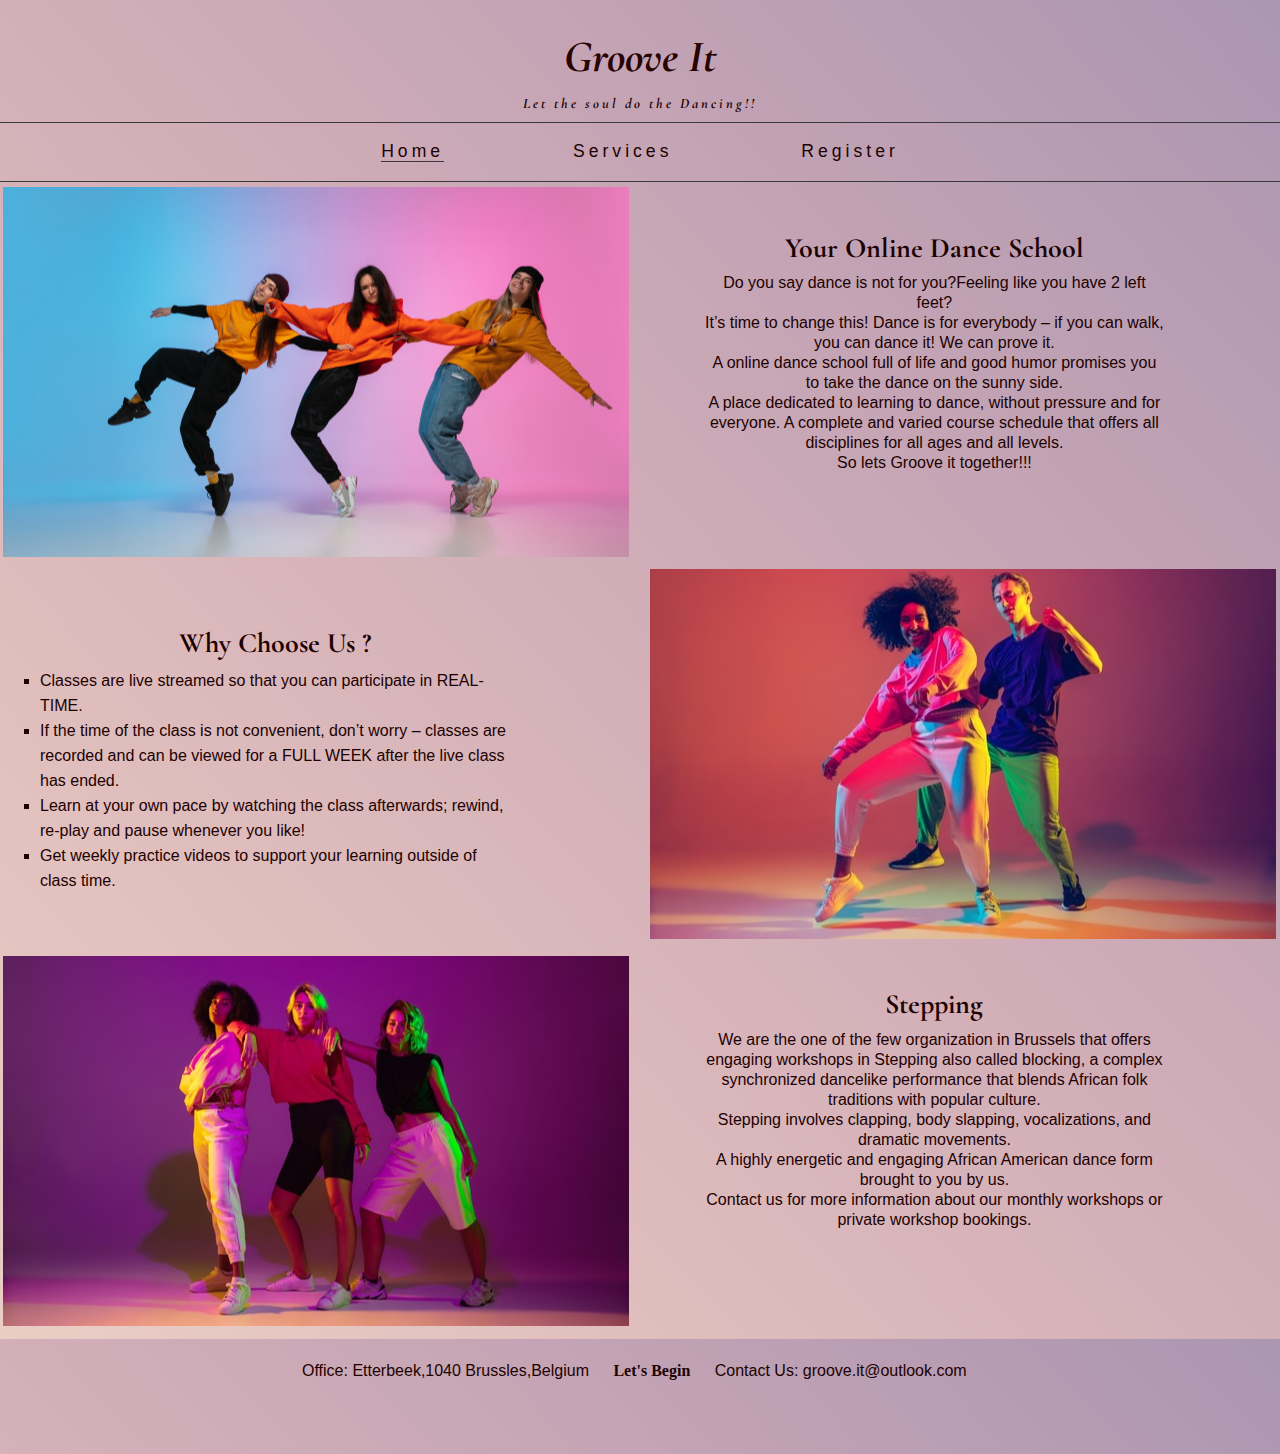
<file: index.html>
<!DOCTYPE html>
 <html lang="en">
 <head>
     <meta charset="UTF-8">
     <meta http-equiv="X-UA-Compatible" content="IE=edge">
     <meta name="viewport" content="width=device-width, initial-scale=1.0">
     <link rel="stylesheet" href="https://maxcdn.bootstrapcdn.com/bootstrap/4.2.1/css/bootstrap.min.css" type="text/css" />
    <link rel="stylesheet" href="https://use.fontawesome.com/releases/v5.0.10/css/all.css" integrity="sha384-+d0P83n9kaQMCwj8F4RJB66tzIwOKmrdb46+porD/OvrJ+37WqIM7UoBtwHO6Nlg" crossorigin="anonymous">
    <link rel="stylesheet" href="assets/css/style.css" type="text/css" />
    <title>Groove It</title>
 </head>
 <body>
    <header id="logo">
      <a href="index.html">
        <h1>Groove It</h1> 
      </a>
      <h2 id="logomark"><strong>Let the soul do the Dancing!!</strong></h2>
    
      <hr/>
      <nav>
        <ul id="menu">
          <li><a class="active" href="index.html">Home</a>
          </li>
          <li><a href="services.html">Services</a>
          </li>
          
          <li><a href="register.html">Register</a>
          </li>
        </ul>
      </nav>
      <hr/>
    </header> 
    <section class="welcome">
        <div id="danceimg-1">
          
        </div>
        <div class="right-about">
          <div class="right-about-heading">
            <h3>Your Online Dance School</h3>
            <p>Do you say dance is not for you?Feeling like you have 2 left feet?<br/>It’s time to change this! Dance is for everybody – if you can walk, you can dance it! We can prove it.<br/>
            A online dance school full of life and good humor promises you to take the dance on the sunny side.<br/>
            A place dedicated to learning to dance, without pressure and for everyone. A complete and varied course schedule that offers all disciplines for all ages and all levels.<br/>
            So lets Groove it together!!!
            </p>
        </div>
        </div>
    </section>
    <section class="welcome">
     <div id="danceimg-2"></div>
     <div class="left-about">
      <div class="left-about-heading">
        <h3>Why Choose Us ?</h3>
        <ul>
          <li>
            Classes are live streamed so that you can participate in REAL-TIME.
          </li>
          <li>
            If the time of the class is not convenient, don’t worry – classes are
            recorded and can be viewed for a FULL WEEK after the live class has
            ended.
          </li>
          <li>
            Learn at your own pace by watching the class afterwards; rewind,
            re-play and pause whenever you like!
          </li>
          <li>
            Get weekly practice videos to support your learning outside of class
            time.
          </li>
        </ul>

     </div>
     </div>
    </section>
    <section class="welcome">
      <div id="danceimg-3">
        
      </div>
      <div class="right-about">
        <div class="right-about-heading">
          <h3>Stepping</h3>
          <p>We are the one of the few organization in Brussels that offers engaging workshops in Stepping also called blocking, a complex synchronized dancelike performance that blends African folk traditions with popular culture.<br/>Stepping involves clapping, body slapping, vocalizations, and dramatic movements.<br/>A highly energetic and engaging African American dance form brought to you by us.<br/>Contact us for more information about our monthly workshops or private workshop bookings.
          </p>
      </div>
      </div>
  </section>

    
    <footer>
      <div class="contacts">
        <ul class="address">
            <li>Office: Etterbeek,1040 Brussles,Belgium</li>

        
        
            <li><a href="register.html" target="_blank">Let's Begin</a></li>
            <li>Contact Us: groove.it@outlook.com</li>
        </ul>
      </div>

    
      
        <ul class="social-networks">
            <li><a href="www.facebook.com" target="_blank"><i class="fab fa-facebook-f"></i></a></li>
     
            <li><a href="www.twitter.com" target="_blank"><i class="fab fa-twitter"></i></a></li>
     
            
            
            <li><a href="www.instagram.com" target="_blank"><i class="fab fa-instagram"></i></a></li>
          </ul>

    </footer>
 </body>
 </html>
</file>
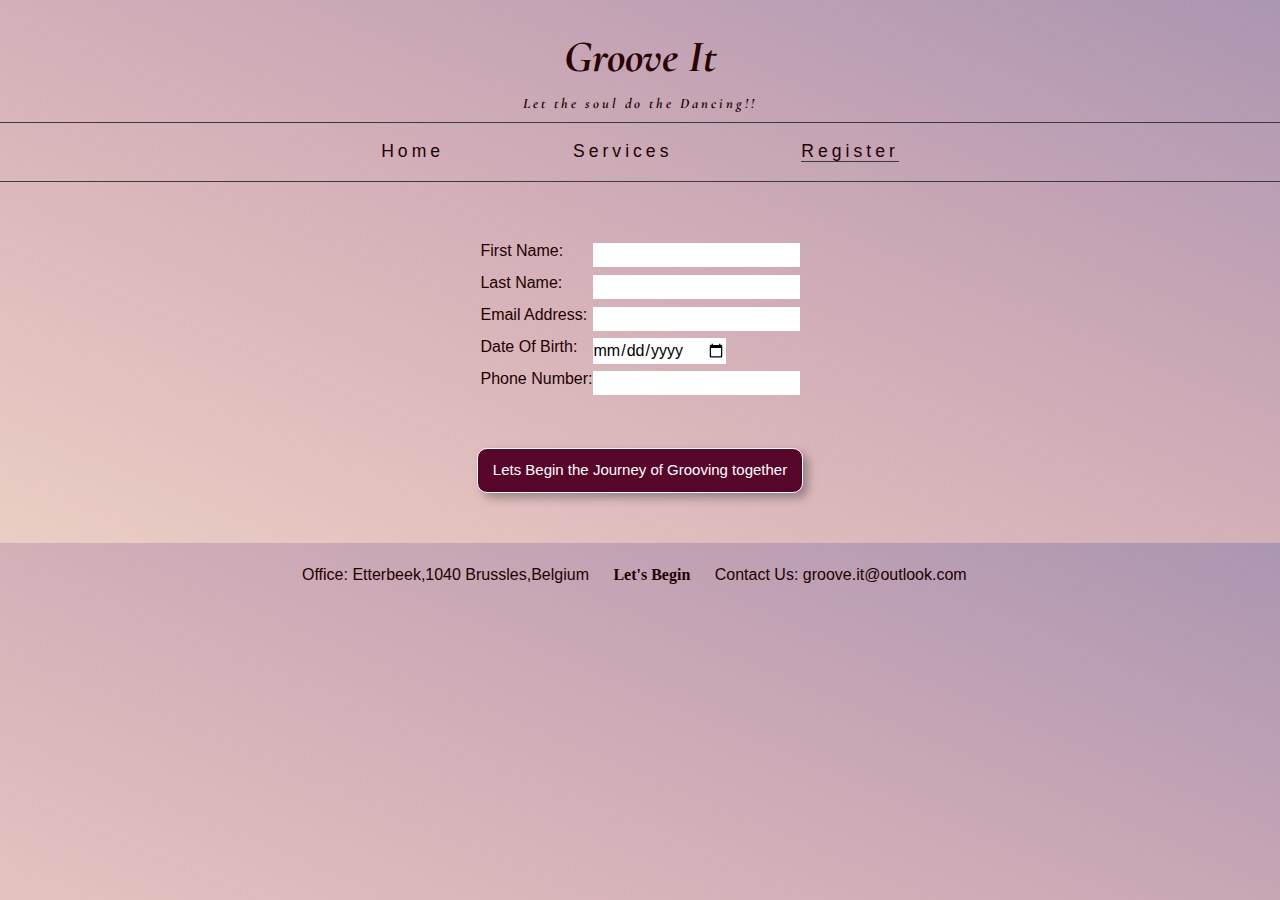
<file: register.html>
<!DOCTYPE html>
<html lang="en">
<head>
    <meta charset="UTF-8">
    <meta http-equiv="X-UA-Compatible" content="IE=edge">
    <meta name="viewport" content="width=device-width, initial-scale=1.0">
    <link rel="stylesheet" href="https://maxcdn.bootstrapcdn.com/bootstrap/4.2.1/css/bootstrap.min.css" type="text/css" />
   <link rel="stylesheet" href="https://use.fontawesome.com/releases/v5.0.10/css/all.css" integrity="sha384-+d0P83n9kaQMCwj8F4RJB66tzIwOKmrdb46+porD/OvrJ+37WqIM7UoBtwHO6Nlg" crossorigin="anonymous">
   <link rel="stylesheet" href="assets/css/style.css" type="text/css" />
   <title>Groove It</title>
</head>
<body>
   <header id="logo">
     <a href="index.html">
       <h1>Groove It</h1> 
     </a>
     <h2 id="logomark"><strong>Let the soul do the Dancing!!</strong></h2>
   
     <hr/>
     <nav>
       <ul id="menu">
         <li><a href="index.html">Home</a>
         </li>
         <li><a href="services.html">Services</a>
         </li>
         
         <li><a class="active" href="register.html">Register</a>
         </li>
       </ul>
     </nav>
     <hr/>
   </header> 
   <section class="user-details">
	   <h4 id=disclaimer>Please enter your communication details below and we will get in touch with you shortly!!</h4>
	   <br/>
     <form class="register">
      <table id="table1"> 
        <tr>    
          <td class="style1">   
		<label for="fname" class="user-details">First Name:</label></td>
		 
		<td class="style1"><input type="text" name="fname" id="fname" required></td>
    </tr>
		<tr>    
      <td class="style1"> 
		<label for="lname">Last Name:</label></td>
		
		<td class="style1"><input type="text" name="lname" id="lname" required></td>
    </tr>
    <tr>
		<td class="style1"><label for="email">Email Address:</label></td>
		
		<td class="style1"><input type="email" name="email" id="email" required></td>
  </tr>
	<tr>	
  <td class="style1"><label for="dob">Date Of Birth:</label></td>
		
  <td class="style1"><input type="date" name="dob" id="dob"></td> 
</tr>
		
	
		
<tr>	
  <td class="style1"><label for="phone">Phone Number:</label></td>
		
  <td class="style1"><input type="text" id="phone" name="phone"></td>
  </tr>
    </table>
    <br/><button id="submit" type="submit" value="submit">Lets Begin the Journey of Grooving together</button>
	   </form>
     
   </section>
   
   <footer>
     <div class="contacts">
       <ul class="address">
           <li>Office: Etterbeek,1040 Brussles,Belgium</li>

       
       
           <li><a href="register.html" target="_blank">Let's Begin</a></li>
           <li>Contact Us: groove.it@outlook.com</li>
       </ul>
     </div>

   
     
       <ul class="social-networks">
           <li><a href="www.facebook.com" target="_blank"><i class="fab fa-facebook-f"></i></a></li>
    
           <li><a href="www.twitter.com" target="_blank"><i class="fab fa-twitter"></i></a></li>
    
           
           
           <li><a href="www.instagram.com" target="_blank"><i class="fab fa-instagram"></i></a></li>
         </ul>

   </footer>
</body>
</html>
</file>
<file: assets/css/style.css>
@import url('https://fonts.googleapis.com/css2?family=Cormorant+Garamond:ital,wght@600&family=Lobster&display=swap|Exo:400,500,600,700');

*{
    margin:0;
    padding:0;
    border:0;
}

body{
    font-family: Exo, sans-serif;
    color: #1d0101;
    background-image: linear-gradient(to right top, #eacec5, #e0bebd, #d3afb8, #c1a2b4, #ab96b1);
}
/*header*/

#logo a{
    text-decoration: none;
    color: #290202;
    }
a h1{
    font-style: italic;
    font-family: Cormorant Garamond;
    text-align: center;
    margin-bottom: 0;
    margin-top: 10px;
    padding-top: 10px;
    padding-bottom: 0;
    font-size: 280%;
    line-height: 75px;
    font-weight: 700;
}
#logomark{
    font-style: italic;
    font-family: Cormorant Garamond;
    text-align: center;
    margin-top: 0;
    padding-top: 0;
    font-size: 90%;
    letter-spacing: 3px;
    margin-bottom: 5px;
    padding-bottom: 5px;

}

#menu{
    font-size: 110%;
    letter-spacing: 4px;
    text-align: center;
}

#menu li {
    display: inline-block;
    list-style-type: none;
    margin-right: 60px;
    margin-left: 60px;
    margin-top: 10px;
    
}

#menu a {
    text-decoration: none;
    color: inherit;
}

#menu a:hover{
    border-bottom: 1px solid #2b013f;
}
.active{
    border-bottom: 1px solid #3a3a3a;
}
hr{
    border-top: 1px solid #3a3a3a;
    width: 100%;
    margin: 5px 0;
}


#danceimg-1 {

    background : url("../images/danceimg-1.jpg")no-repeat left center;
    height:370px;
    width: 49%;
    
    margin-left: 3px;
    margin-right: 3px;
    padding:0;
    float: left;
    
    clear: both;
    
    

}
.right-about {
    padding-top: 30px;
    width: 45%;
    float: right;
}

.right-about-heading {
    width: 80%;
    float: left;
    line-height: 20px;
    clear: both;
    margin-bottom: 50px;
    margin-top: 15px;
}

.right-about-heading p {
    text-align: center;
}

.right-about-heading h3 {
    text-align: center;
    font-family: Cormorant Garamond;
    font-weight: 700;
}

.right-about-heading a {

    text-decoration: none;
    color: inherit;
    font-family: Exo;
    font-weight: 700;
    text-align: center;
    display:block;

}

#danceimg-2 {

    background : url("../images/danceimg-2.jpg")no-repeat left center;
    height: 370px;
    width: 49%;
    
    margin-left: 3px;
    margin-right: 3px;
    padding:0;
    float: right;
    
    margin-top: 1%;
    clear: both;
  

}

.left-about {
    padding-top: 30px;
    padding-left: 40px;
    width: 49%;
    float: left;
}
.left-about-heading {
    width: 80%;
    
    line-height: 25px;
    clear: both;
    margin-bottom: 50px;
    margin-top: 40px;
}

.left-about-heading ul {
    
    list-style-type: square;
}

.left-about-heading h3 {
    text-align: center;
    font-family: Cormorant Garamond;
    font-weight: 700;
}

.left-about-heading a {

    text-decoration: none;
    color: inherit;
    font-family: Exo;
    font-weight: 700;
    text-align: center;
    display:block;

}

#danceimg-3 {

    background : url("../images/danceimg-3.jpg")no-repeat left center;
    height: 370px;
    width: 49%;
   
    margin-left: 3px;
    margin-right: 3px;
    padding:0;
    float: left;
    
    margin-top: 1%;
    clear: both;

    margin-bottom: 13px;

}


footer{
    height: 25px;
    margin-top: 25px;
    padding-top: 25px;
    position: relative;
}


.contacts{
    display : table;  /* Allow the centering to work */
    margin: 0 auto;
}

ul.address {
	min-width: 696px;
	list-style: none;
	padding-top: 20px;
    padding-left:0;
    margin-left: 0;
	}
	ul.address li {
		display: inline-block;
        padding-left: 10px;
        padding-right: 10px;
	}

    

    ul.address a {

        text-decoration: none;
        color: inherit;
        font-weight: 700;
       
        font-family: Exo;

    }
    ul.address a:hover{
        border-bottom: 1px solid #2b013f;
    }

.social-networks{
    text-align: center;
    margin-top: 0px;
    padding: 0px;

}

.social-networks li{
    display: inline;
}

.social-networks i{
    font-size: 140%;
    margin: 1%;
    padding: 2%;
    color: #3a3a3a;
    
}

#danceimg-4 {

    background : url("../images/danceimg-4a.jpg")no-repeat left center;
    height:370px;
    width: 49%;
    
    margin-left: 3px;
    margin-right: 3px;
    padding:0;
    float: left;
    
    clear: both;
     

}

#danceimg-5 {

    background : url("../images/danceimg-5.jpg")no-repeat left center;
    height: 370px;
    width: 49%;
    
    margin-left: 3px;
    margin-right: 3px;
    padding:0;
    float: right;
    
    margin-top: 1%;
    clear: both;
    

}

#danceimg-6 {

    background : url("../images/danceimg-6.jpg")no-repeat left center;
    height:370px;
    width: 49%;
    
    margin-left: 3px;
    margin-right: 3px;
    padding:0;
    float: left;
    
    clear: both;

    

}

#danceimg-7 {

    background : url("../images/danceimg-7.jpg")no-repeat left center;
    height: 370px;
    width: 49%;
    
    margin-left: 3px;
    margin-right: 3px;
    padding:0;
    float: right;
    
    margin-top: 1%;
    clear: both;
  
    margin-bottom: 4px;

}
#disclaimer{
    text-align: center;
    font-family: exo;
    width:100%;
    max-width: 960px;
    margin:auto;
    white-space: nowrap;
    overflow: hidden;
    text-indent: 965px;
    animation: floatText 15s infinite linear;
}

#disclaimer:hover {
    -webkit-animation-play-state: paused;
    -moz-animation-play-state: paused;
    -o-animation-play-state: paused;
    animation-play-state: paused;
}

@-webkit-keyframes floatText{
    from {
        text-indent: 100%;
    }

    to {
        text-indent: -100%;
    }
}

@media screen and (min-width: 960px) {
    @keyframes floatText{
        from {
            text-indent: 960px;
        }

        to {
            text-indent: -100%;
        }
    }
}



#table1{
    margin-left: auto;
    margin-right: auto;
}


#submit{
       display: block;
        margin: 25px auto;
        background: #57062a;
        color: white;
        font-size: 15px;
        padding: 10px 15px;
        border: 1px solid;
        border-radius: 10px;
        box-shadow: 5px 5px 10px rgba(0, 0, 0, 0.3);
        transition: all 200ms ease-in-out;
        
}
#submit:hover {
    opacity: 0.9;
    cursor: pointer;
    color: black;
    background-color: #f3edeb;
  }

  @media screen and (max-width: 943px){
    .welcome, .service-details{
        width: 100%;
        height: 700px;
        margin: 0 auto;
    }

    

    .left-about, .right-about {
        width:100%;
        float:left;
        padding: 0;
        margin-bottom: 0;
    }

    .left-about-heading, .right-about-heading{
        width: inherit;
        margin-bottom: 0;
    }

    .left-about-heading h2, .right-about-heading h2{
        width: 100%;
        text-align: center;
    }

    .left-about-heading p, .right-about-heading p{
        text-align: center;
        padding: 0 ;
        margin: 0;
    }


    #danceimg-1, #danceimg-2, #danceimg-3, #danceimg-4, #danceimg-5, #danceimg-6, #danceimg-7{
        clear: both;
        width: 140%;
        height: 300px;
        float: none;
        padding: 0;
        border: none;
        margin-left: 0;
        margin-bottom: 0;
            }

   #danceimg-1{
    background : url("../images/danceimg-small-1.jpg")no-repeat left center;  
   }
   #danceimg-2{
    background : url("../images/danceimg-small-2.jpg")no-repeat left center;  
   }
#danceimg-3{
    background : url("../images/danceimg-small-3.jpg")no-repeat left center;  

}
#danceimg-4{
    background : url("../images/danceimg-small-4a.jpg")no-repeat left center;  
}
#danceimg-5{
    background : url("../images/danceimg-small-5.jpg")no-repeat left center;  
}
#danceimg-6
{
    background : url("../images/danceimg-small-6.jpg")no-repeat left center;  
}
#danceimg-7
{
    background : url("../images/danceimg-small-7.jpg")no-repeat left center;  
}
   
}

@media screen and (min-width: 1396px){
    .welcome, .service-details{
        width: 100%;
        height: 400px;
        margin: 0 auto;
    }

    footer{
        height: 30px;
        margin-top: 25px;
        padding-top: 25px;
        
    }  

    
}
</file>
